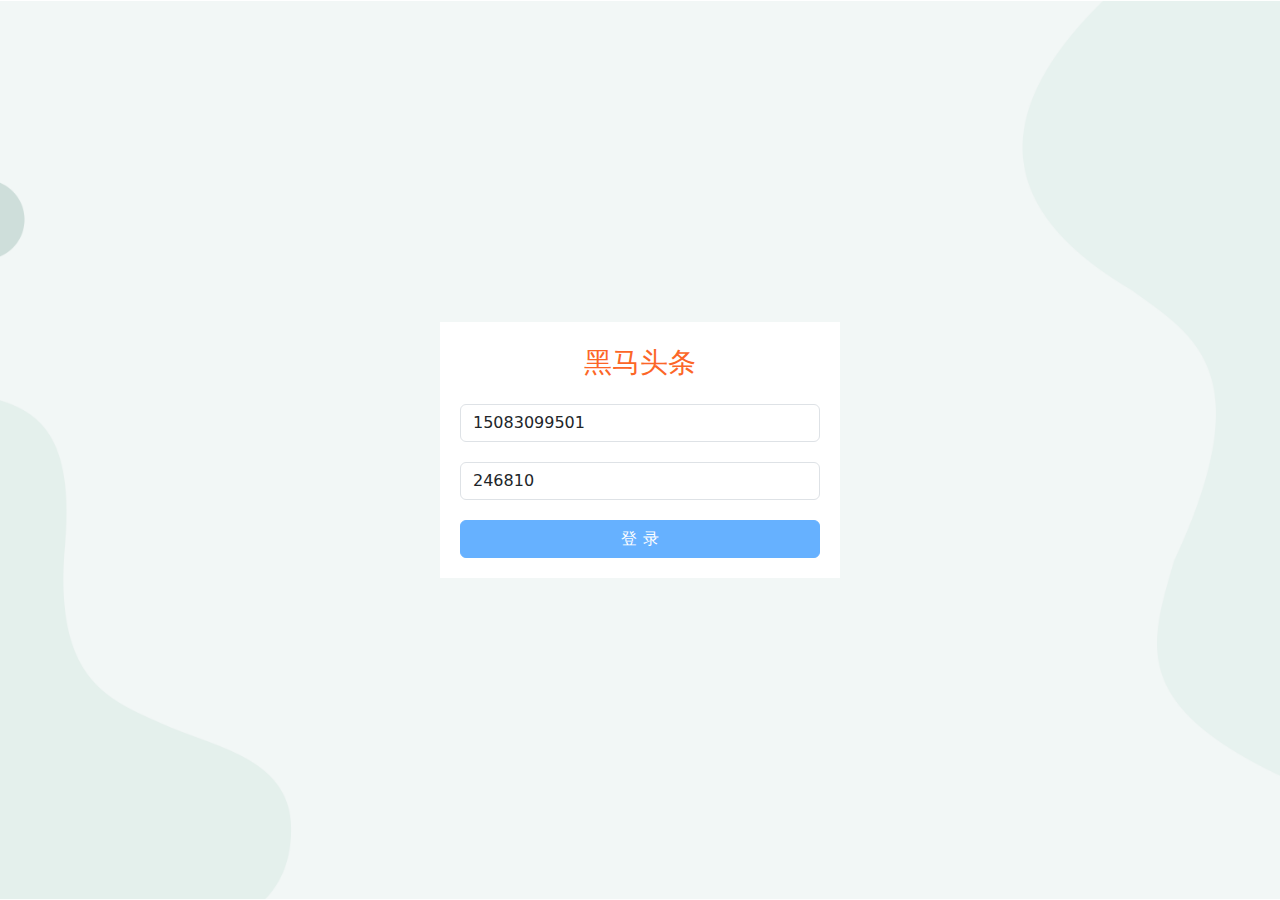
<file: page/login/index.html>
<!DOCTYPE html>
<html lang="en">

<head>
  <meta charset="UTF-8">
  <meta http-equiv="X-UA-Compatible" content="IE=edge">
  <meta name="viewport" content="width=device-width, initial-scale=1.0">
  <link rel="stylesheet" href="https://cdn.bootcdn.net/ajax/libs/twitter-bootstrap/5.2.3/css/bootstrap.min.css">
  <link rel="stylesheet" href="./index.css">
  <title>黑马头条-数据管理平台</title>
</head>

<body>
  <!-- 警告框 -->
  <div class="alert info-box">
    操作结果
  </div>
  <!-- 登录页面 -->
  <div class="login-wrap">
    <div class="title">黑马头条</div>
    <div>
      <form class="login-form">
        <div class="item">
          <input type="text" class="form-control" name="mobile" placeholder="请输入手机号" value="15083099501">
        </div>
        <div class="item">
          <input type="text" class="form-control" name="code" placeholder="默认验证码246810" value="246810">
        </div>
        <div class="item">
          <button type="button" class="btn btn-primary btn">登 录</button>
        </div>
      </form>
    </div>
  </div>
  <script src="https://cdn.bootcdn.net/ajax/libs/axios/1.3.4/axios.min.js"></script>
  <script src="https://cdn.bootcdn.net/ajax/libs/twitter-bootstrap/5.2.3/js/bootstrap.min.js"></script>
  <script src="../../lib/form-serialize.js"></script>
  <script src="../../utils/request.js"></script>
  <script src="../../utils/alert.js"></script>
  <script src="./index.js"></script>
</body>

</html>
</file>
<file: page/login/index.css>
html,
body {
  height: 100%;
  background: url('./assets/login-bg.png') no-repeat center/cover;
  display: flex;
  align-items: center;
  justify-content: center;
}
/* 提示框 */
.alert{
  width: 400px;
  position: fixed;
  top: 50px;
  left: 50%;
  transform: translateX(-50%);
  display: none;
}
.show{
  display: block !important;
}

/* 登录 */
.login-wrap {
  width: 400px;
  padding: 20px;
  background-color: #fff;
}
.login-wrap .title{
  font-size: 28px;
  text-align: center;
  color: #fc6627;
}
.login-wrap .login-form {
  margin-top: 20px;
}
input::-webkit-input-placeholder{
  color:#dcdfe6 !important;
}
.login-form .btn{
  width: 100%;
  background-color: #66b1ff;
  border: 1px solid #66b1ff;
}
.login-form .item:nth-child(n + 1) {
  margin-top: 20px;
}
</file>
